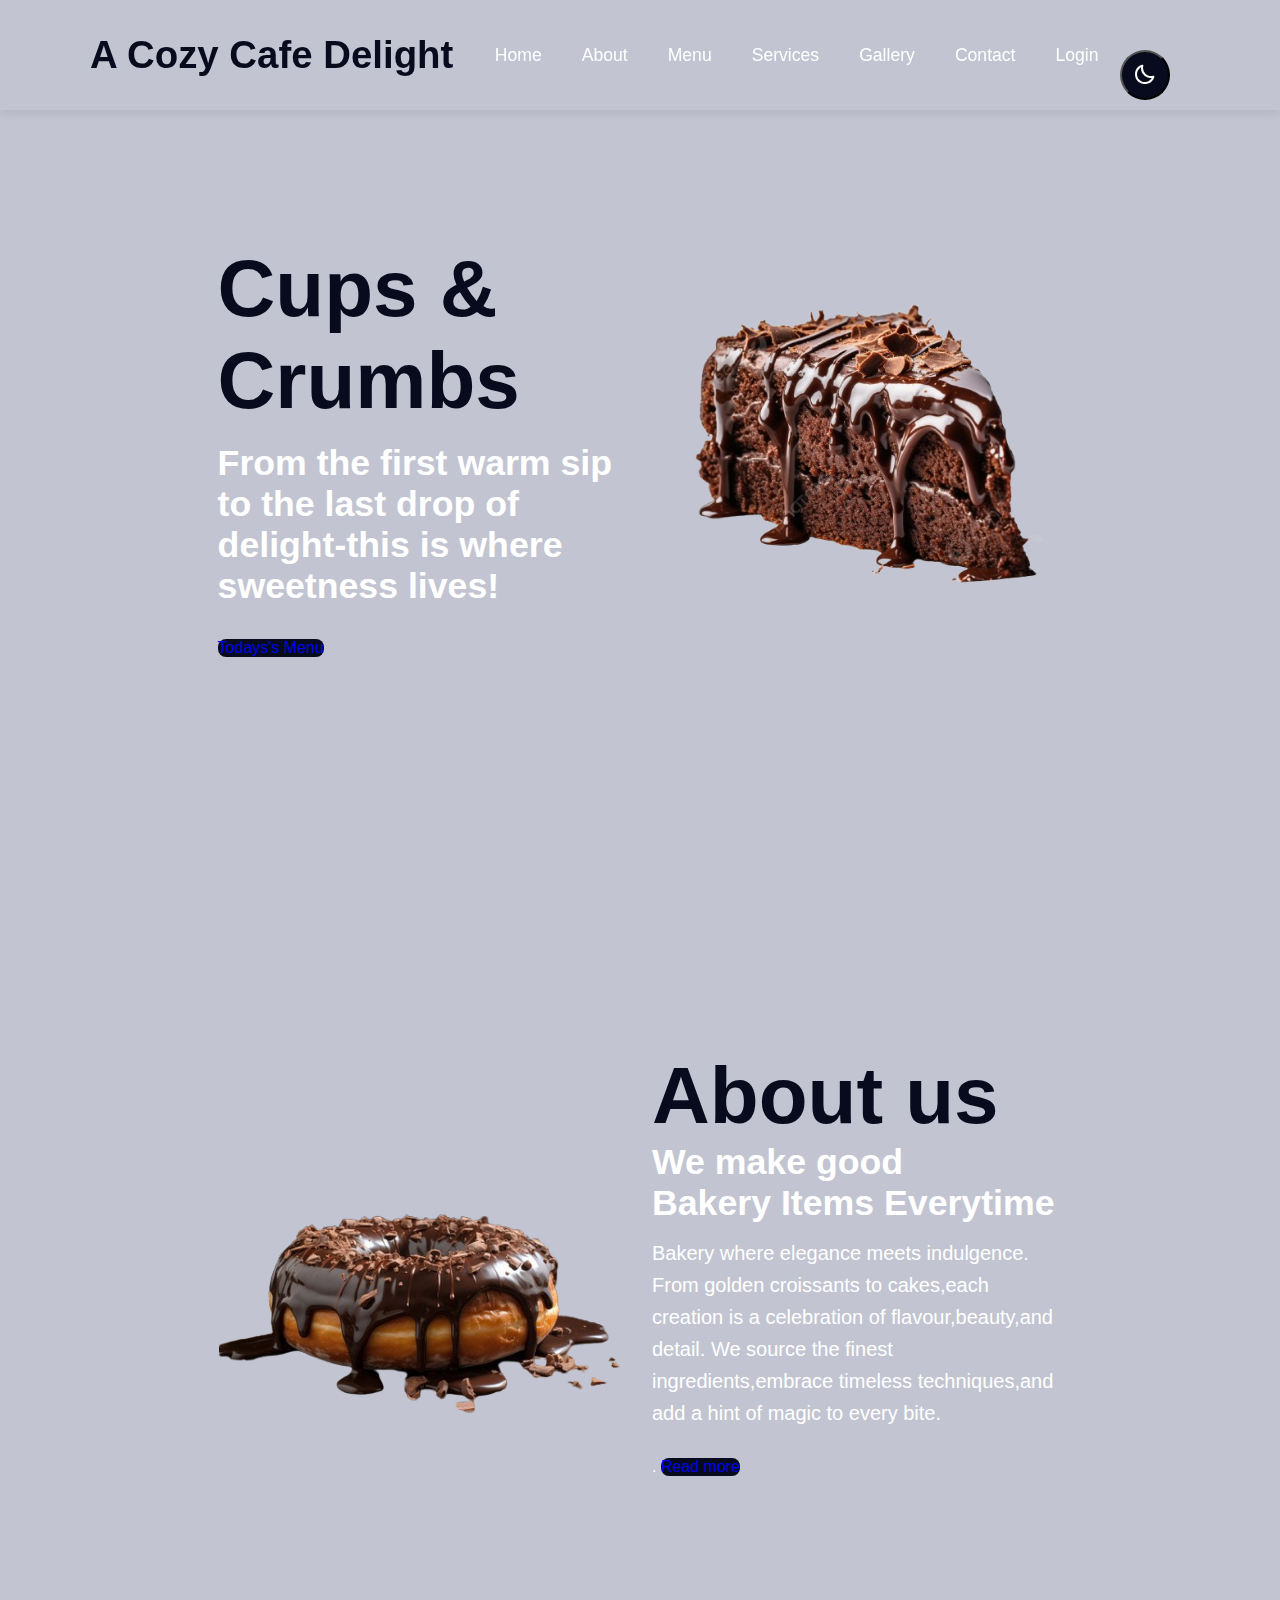
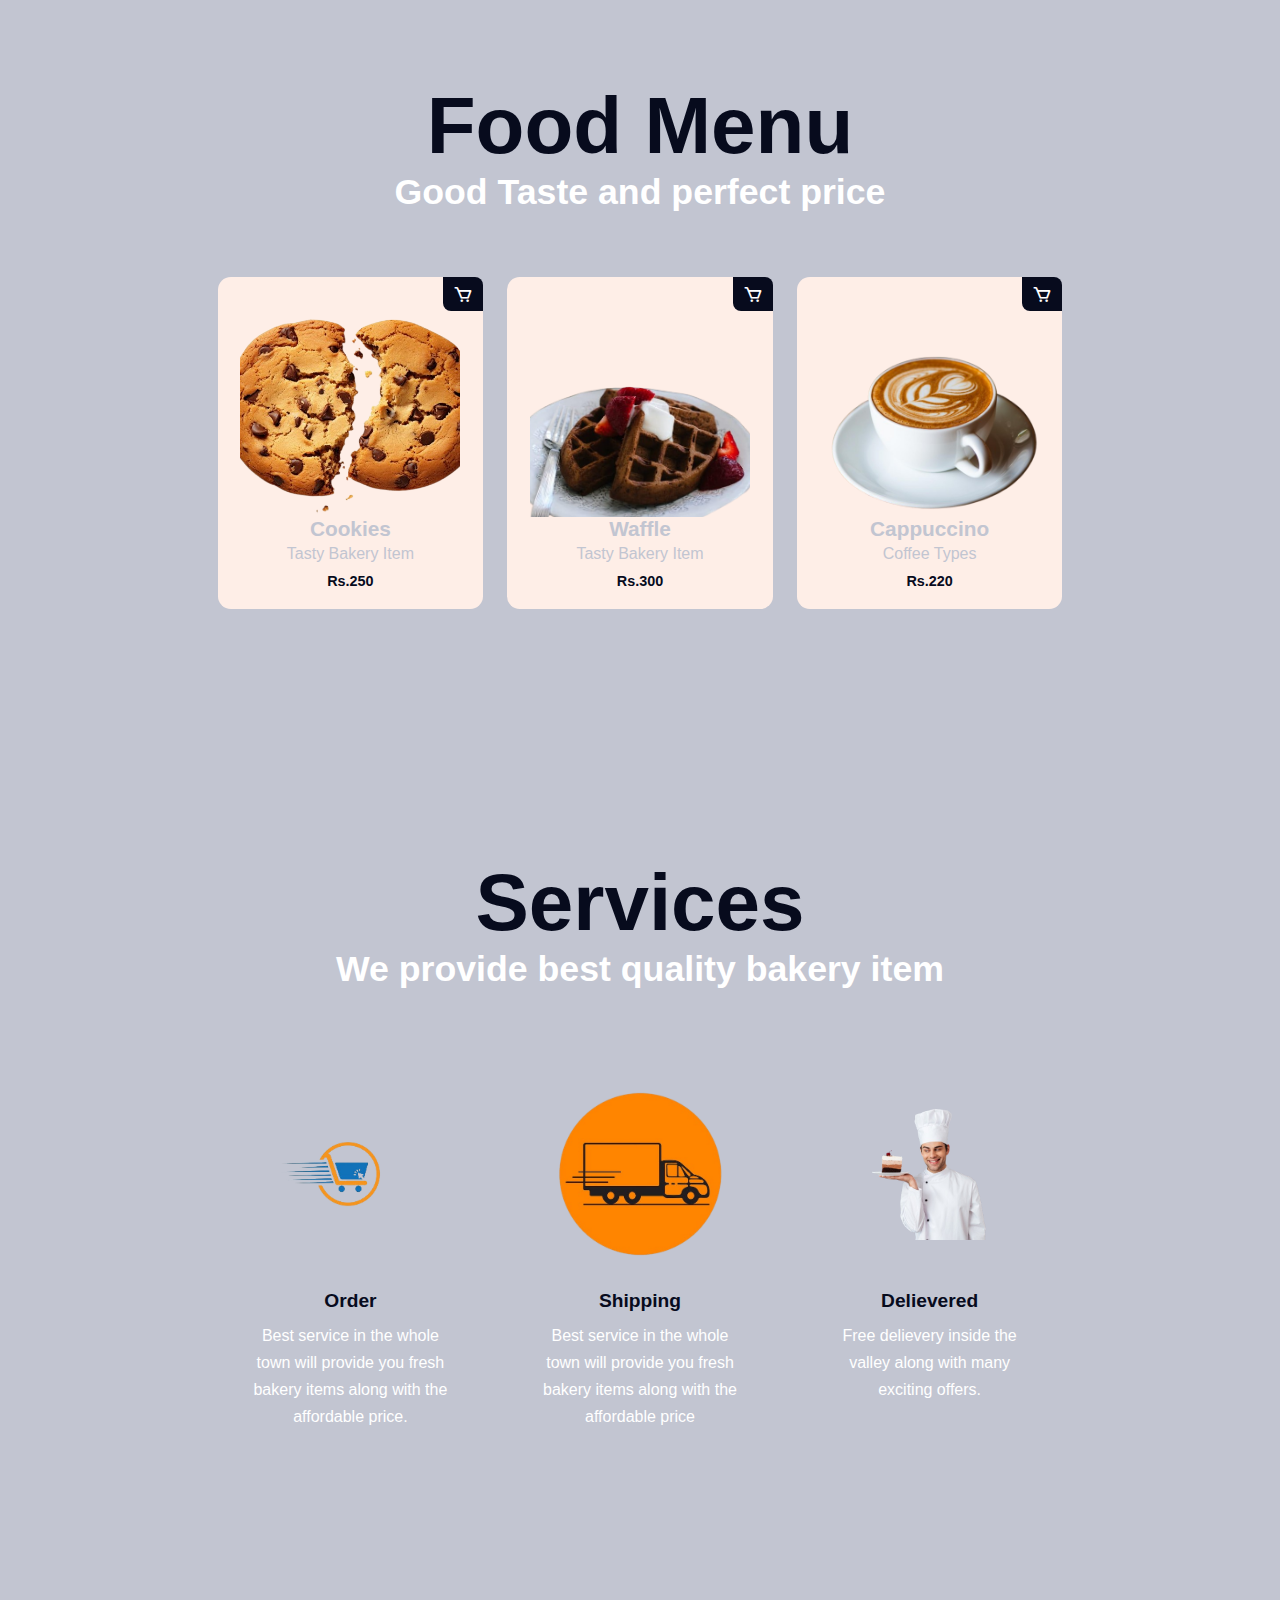
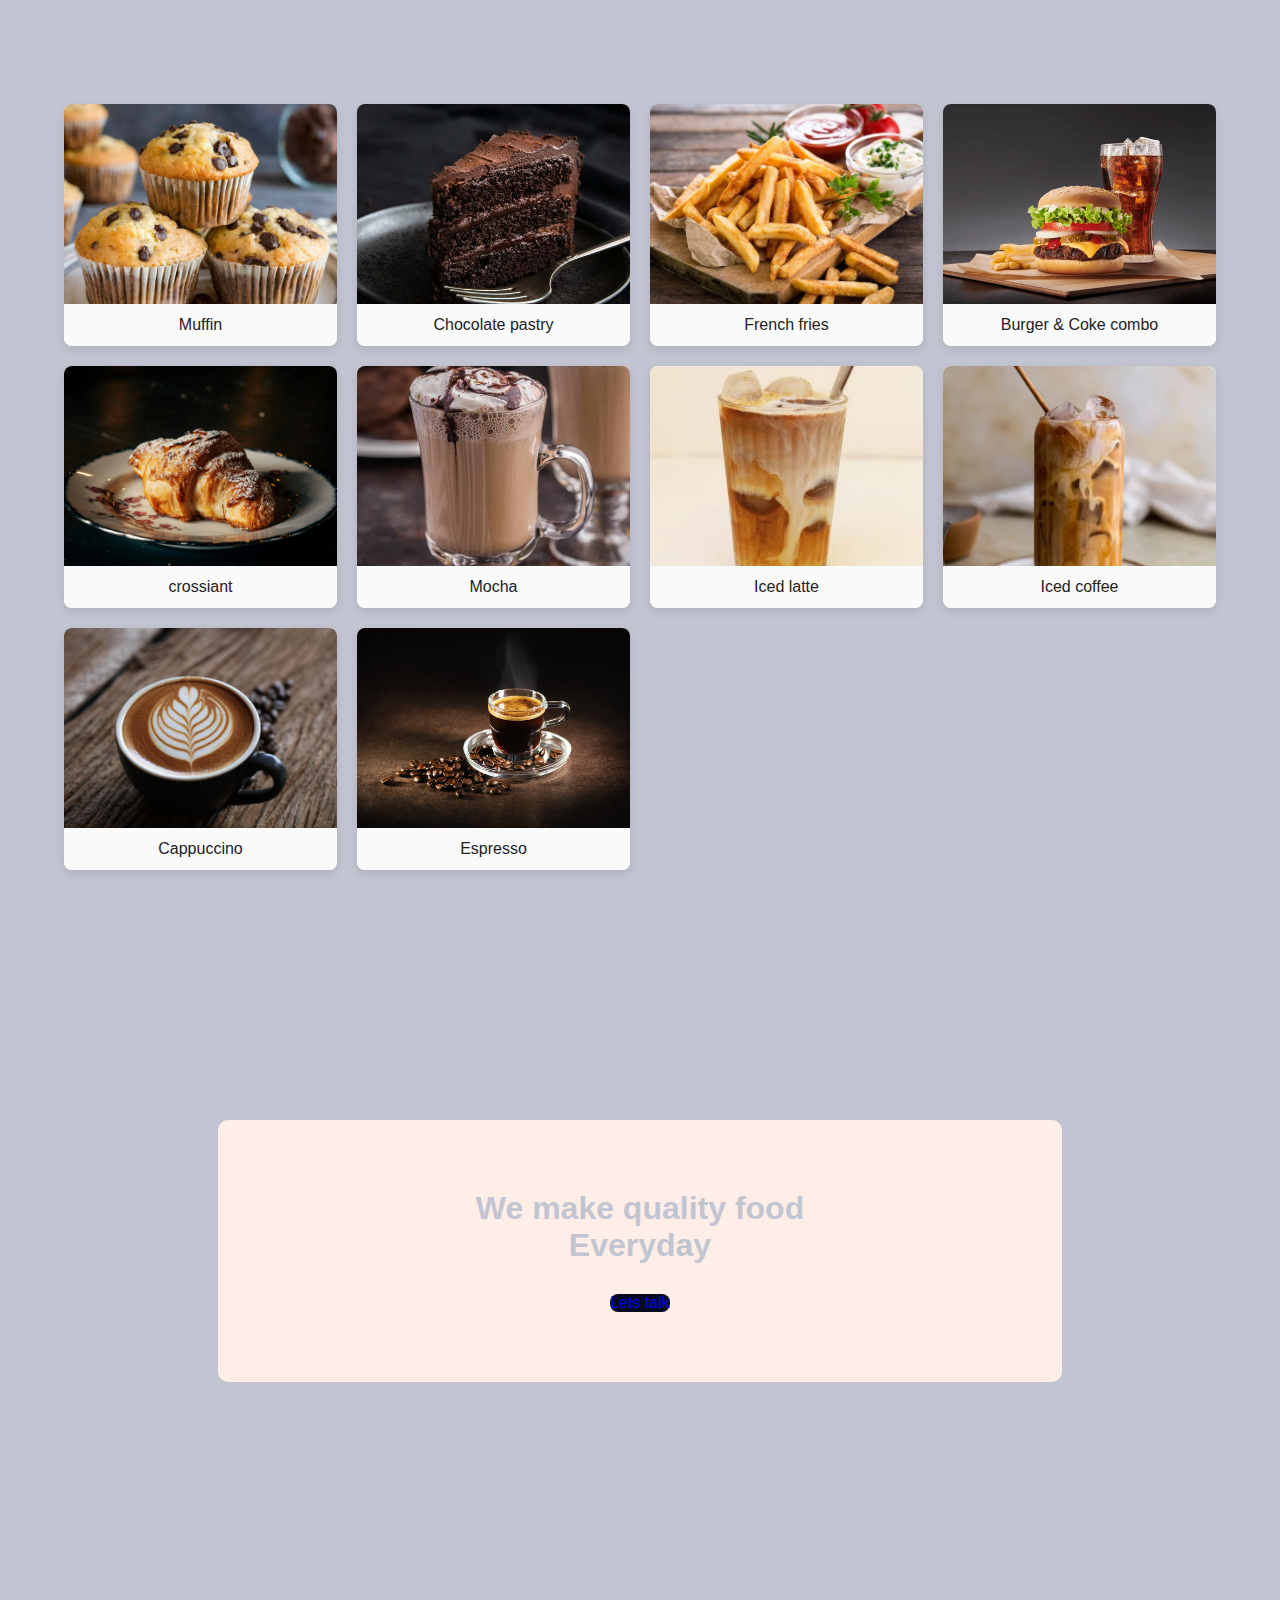
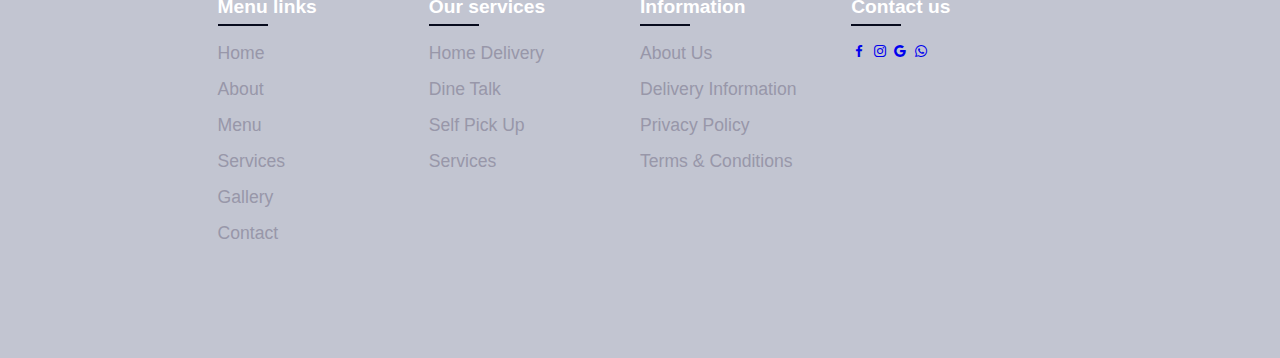
<file: index.html>
<!DOCTYPE HTML>
<html lang="en">
<head>
   <meta charset="UTF-8" />
   <meta name="viewport" content=" width=device-width, initial-scale=1.0">
   <link href="https://unpkg.com/boxicons@2.1.4/css/boxicons.min.css" rel="stylesheet" />
   <link rel="stylesheet" href="style.css" />
   <title>A Cozy Cafe Delight</title>
</head>

<body>
   <header>
      <a href="#home" class="logo"> A Cozy Cafe Delight</a>
      <i class="bx bx-menu" id="menu-icon"></i>

      <ul class="navbar">
         <li><a href="#home">Home</a></li>
         <li><a href="#about">About</a></li>
         <li><a href="menu.html">Menu</a></li>
         <li><a href="#services">Services</a></li>
         <li><a href="#gallery"> Gallery</a></li>
         <li><a href="#contact">Contact</a></li>
         <li><a href="login.html">Login</a></li>
      </ul>
      <button id="theme-switch">
         <i class='bx bx-moon'></i>
         <i class='bx bx-sun'></i>
      </button>
   </header>

   <section class="home" id="home">
      <div class="home-text">
         <h1>Cups & Crumbs</h1>
         <h2>From the first warm sip to the last 
          drop of delight-this is where sweetness lives!
         </h2>
         <a href="#" class="btn">Todays's Menu</a>
      </div>
      <div class="home-img">
         <img src="cake sllice.png" alt="Cake slice">
      </div>
   </section>

   <!--about section code-->

   <section class="about" id="about">
      <div class="about-img">
         <img src="imgD.png" alt="">
      </div>
      <div class="about-text">
         <span>About us </span>
         <h2> We make good <br> Bakery Items Everytime</h2>
         <p>Bakery where elegance meets indulgence.
            From golden croissants to cakes,each creation 
            is a celebration of flavour,beauty,and detail.
            We source the finest ingredients,embrace 
            timeless techniques,and add a hint of
            magic to every bite.</p>
         . <a href="#" class="btn">Read more</a>
      </div>
   </section>

   <!--Menu section code-->

   <section class="menu" id="menu">
      <div class="heading">
         <span>Food Menu</span>
         <h2>Good Taste and perfect price</h2>
      </div>
      <div class="menu-container">
         <div class="box">
            <div class="box-img">
               <img src="img cookies.png" alt="">
            </div>
            <h2>Cookies</h2>
            <h3>Tasty Bakery Item</h3>
            <span>Rs.250</span>
            <i class="bx bx-cart"></i>
         </div>
         <div class="box">
            <div class="box-img">
               <img src="img waffle (2).png" alt="">
            </div>
            <h2>Waffle</h2>
            <h3>Tasty Bakery Item</h3>
            <span>Rs.300</span>
            <i class="bx bx-cart"></i>
         </div>
         <div class="box">
            <div class="box-img">
               <img src="coffee.png" alt="">
            </div>
            <h2>Cappuccino </h2>
            <h3>Coffee Types</h3>
            <span>Rs.220</span>
            <i class="bx bx-cart"></i>
         </div>
      </div>
   </section>

   <section class="services" id="services">
      <div class="heading">
         <span>Services</span>
         <h2>We provide best quality bakery item</h2>
      </div>
      <div class="services-container">
         <div class="service-box">
            <img src="ORDER.png" alt="">
            <h3>Order</h3>
            <p>Best service in the whole town will
               provide you fresh bakery items
               along with the affordable price. </p>
         </div>
            <div class="service-box">
               <img src="truck.png" alt="">
               <h3>Shipping</h3>
               <p>Best service in the whole town will
                  provide you fresh bakery items
                  along with the affordable price</p>
            </div>
               <div class="service-box">
                  <img src="img chef.png" alt="">
                  <h3>Delievered</h3>
                  <p>Free delievery inside the valley along with many exciting offers.</p>
               </div>
            </div>
   </section>

<section class="gallery-section" id="gallery">
  <div class="gallery-container">
    <div class="gallery-item">
      <a target="_blank" href="protein-muffin-recipe-1.jpg ">
        <img src="protein-muffin-recipe-1.jpg " alt="Muffin">
      </a>
      <div class="description">Muffin</div>
    </div>

    <div class="gallery-item">
      <a target="_blank" href="chocolate cake.jpg ">
        <img src=" chocolate cake.jpg" alt="Chocolate pastry">
      </a>
      <div class="description">Chocolate pastry</div>
    </div>

    <div class="gallery-item">
      <a target="_blank" href="french fries.jpg">
        <img src="french fries.jpg" alt="French fry">
      </a>
      <div class="description">French fries</div>
    </div>

    <div class="gallery-item">
      <a target="_blank" href="burger nd coke.webp ">
        <img src="burger nd coke.webp " alt="Burger & Coke combo">
      </a>
      <div class="description">Burger & Coke combo</div>
    </div>

    <div class="gallery-item">
      <a target="blank" href="crossiant.jpeg ">
        <img src="crossiant.jpeg " alt="crossiant">
      </a>
      <div class="description">crossiant</div>
    </div>

    <div class="gallery-item">
      <a target="_blank" href="Mocha-Latte-9.jpg ">
        <img src=" Mocha-Latte-9.jpg" alt="Mocha">
      </a>
      <div class="description">Mocha</div>
    </div>

    <div class="gallery-item">
      <a target="_blank" href="iced-latte-30188f7 - Copy.jpg ">
        <img src=" iced-latte-30188f7 - Copy.jpg" alt="Iced latte">
      </a>
      <div class="description">Iced latte</div>
    </div>

    <div class="gallery-item">
      <a target="_blank" href="Caramel-Iced-Coffee-6.webp ">
        <img src="Caramel-Iced-Coffee-6.webp " alt="Iced coffee">
      </a>
      <div class="description">Iced coffee</div>
    </div>

    <div class="gallery-item">
      <a target="_blank" href="cappicino ">
        <img src="cappicino.jpg " alt="Cappuccino">
      </a>
      <div class="description">Cappuccino</div>
    </div>

    <div class="gallery-item">
      <a target="_blank" href=" espresso.jpg">
        <img src="espresso.jpg " alt="Espresso">
      </a>
      <div class="description">Espresso</div>
    </div>


  </div>
</section>
   
      
   <section class="cta">
      <h2>We make quality food <br>Everyday</h2>
      <a href="#" class="btn">Lets talk</a>
   </section>
   
   <section class="contact" id="contact">
      <div class="footer">
         <div class="main">
            <div class="col">
               <h4>Menu links</h4>
               <ul>
                  <li><a href="#home">Home</a></li>
                  <li><a href="#about">About</a></li>
                  <li><a href="#menu">Menu</a></li>
                  <li><a href="#services">Services</a></li>
                  <li><a href="#gallery">Gallery</a></li>
                  <li><a href="#contact">Contact</a></li>
               </ul>
            </div>
            <div class="col">
               <h4>Our services</h4>
               <ul>
                  <li><a href="#">Home Delivery</a></li>
                  <li><a href="#">Dine Talk</a></li>
                  <li><a href="#">Self Pick Up</a></li>
                  <li><a href="#">Services</a></li>
               </ul>
         </div>
          <div class="col">
               <h4>Information</h4>
               <ul>
                  <li><a href="#">About Us</a></li>
                  <li><a href="#">Delivery Information</a></li>
                  <li><a href="#">Privacy Policy</a></li>
                  <li><a href="#">Terms & Conditions </a></li>
               </ul>
         </div>
         <div class="col">
               <h4>Contact us</h4>
               <div class="social">
                  <a href="#"><i class='bx bxl-facebook'></i></a>
                  <a href="#"><i class='bx bxl-instagram'></i></a>
                  <a href="#"><i class='bx bxl-google'></i></a>
                  <a href="#"><i class='bx bxl-whatsapp'></i></a>
               </div>
         </div>
        </div>
         </div>
   </section>

   <script src="https://unpkg.com/aos@next/dist/aos.js"></script>
<script>
  AOS.init({
offset: 300,
duration: 1400,
  });
</script>
   <script src="script.js"></script>
</body>

</html>
</file>
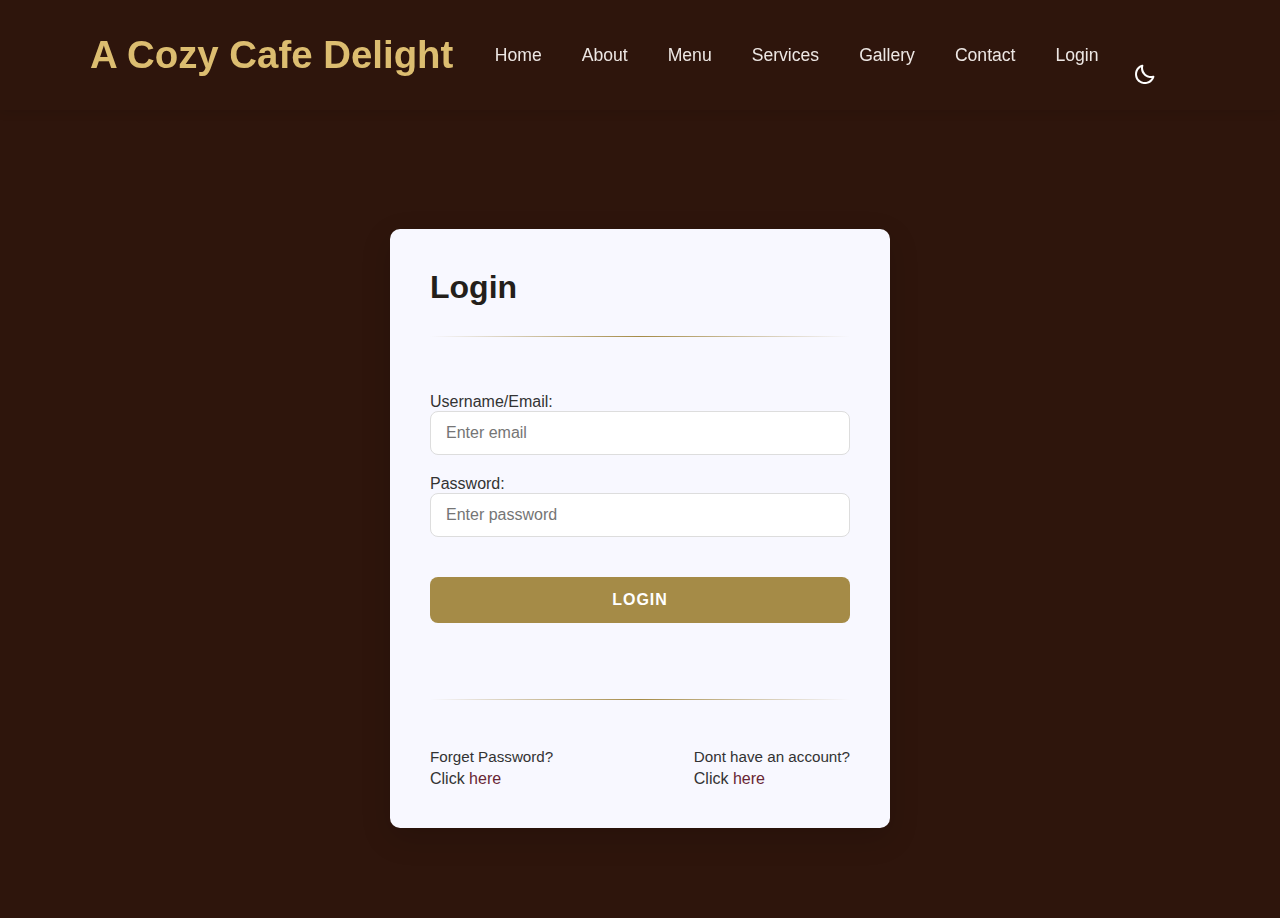
<file: login.html>
!DOCTYPE html>
<html lang="en">
<head>
   <meta charset="UTF-8">
   <meta name="viewport content=" width=device-width, initial-scale=1.0">
   <title> A Cozy Cafe Delight-login</title>
   <link href="https://unpkg.com/boxicons@2.1.4/css/boxicons.min.css" rel="stylesheet" />
   <link rel="stylesheet" href="style.css" />
   <link rel="stylesheet" href="login.css" />
</head>
<body>
    <header>
      <a href="#home" class="logo"> A Cozy Cafe Delight</a>
      <i class="bx bx-menu" id="menu-icon"></i>

      <ul class="navbar">
         <li><a href="index.html#home">Home</a></li>
         <li><a href="index.html#about">About</a></li>
         <li><a href="menu.html">Menu</a></li>
         <li><a href="index.html#services">Services</a></li>
         <li><a href="index.html#gallery"> Gallery</a></li>
         <li><a href="index.html#contact">Contact</a></li>
         <li><a href="login.html">Login</a></li>
      </ul>
      <button id="theme-switch">
         <i class='bx bx-moon'></i>
         <i class='bx bx-sun'></i>
      </button>
   </header>

        
    <div class="container">
       <form class="login-form">
         <h2 style="color:rgb(36, 31, 26)">Login</h2>
        <hr>
        <br>
        <br>
      Username/Email:<input type="email" placeholder="Enter email">
      Password:<input type="password"placeholder="Enter password">
      <button class="login"><a href=""></a> Login</a></button>
      <br>
      <br>
      <hr>
      <br>
      <div class="forget">
        <div><p>Forget Password?</p>
        Click <a href="">here</a>
        </div>
        <div><p> Dont have an account?</p>
            Click <a href="">here</a></div>
        </div>
       </form>
    </div>
   <script src="script.js"></script>
    </body>
    </html>
</file>
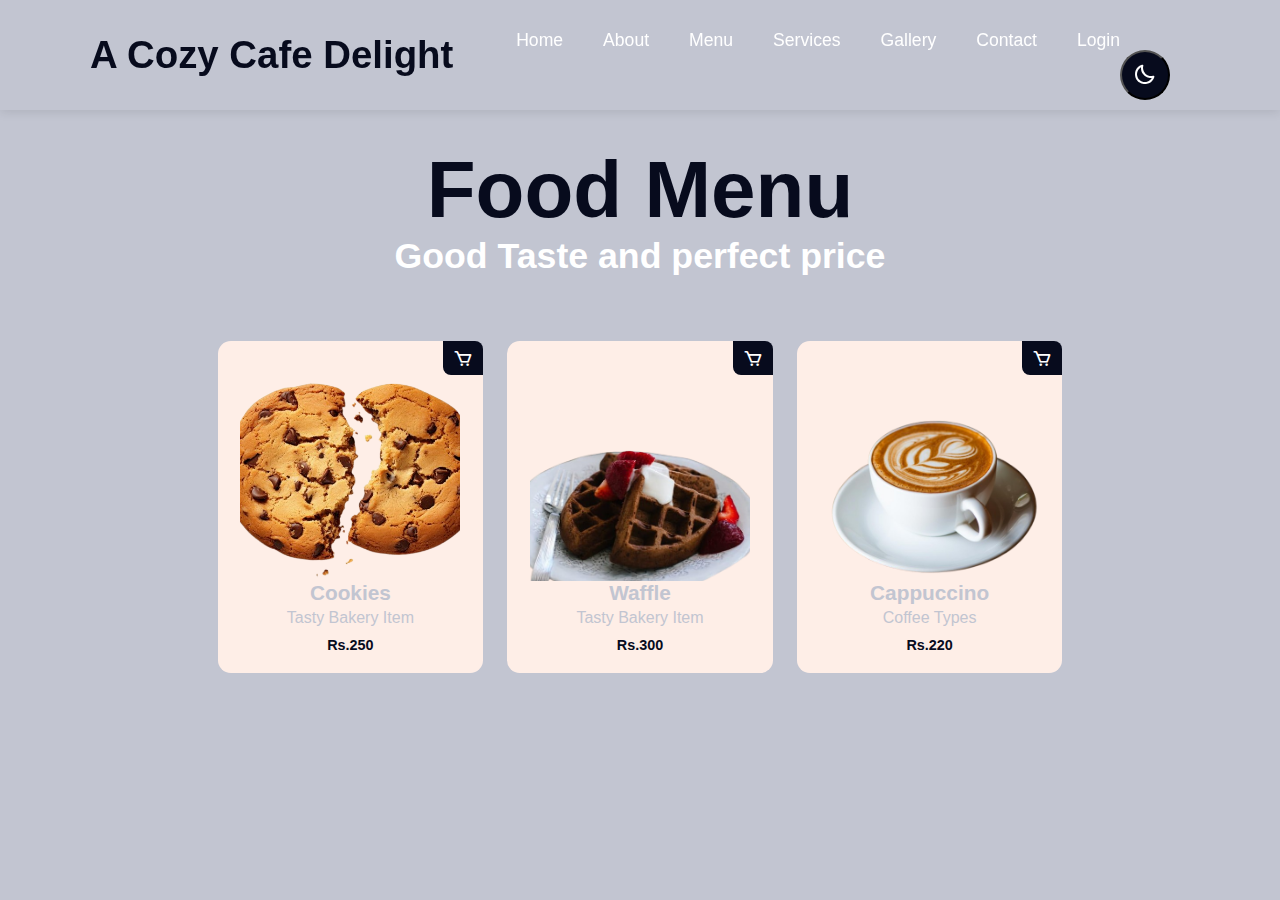
<file: menu.html>
<!DOCTYPE HTML>
<html lang="en">
<head>
   <meta charset="UTF-8" />
   <meta name="viewport" content=" width=device-width, initial-scale=1.0">
   <link href="https://unpkg.com/boxicons@2.1.4/css/boxicons.min.css" rel="stylesheet" />
   <link rel="stylesheet" href="style.css" />
   <title>A Cozy Cafe Delight</title>
</head>
<body>

 <nav>
    <ul>
         <header>
      <a href="#home" class="logo"> A Cozy Cafe Delight</a>
      <i class="bx bx-menu" id="menu-icon"></i>
      <ul class="navbar">
         <li><a href="index.html">Home</a></li>
         <li><a href="#about">About</a></li>
         <li><a href="#menu">Menu</a></li>
         <li><a href="#services">Services</a></li>
         <li><a href="#gallery"> Gallery</a></li>
         <li><a href="#contact">Contact</a></li>
         <li><a href="login.html">Login</a></li>

         <button id="theme-switch">
         <i class='bx bx-moon'></i>
         <i class='bx bx-sun'></i>
      </button>

      </ul>

      
   </header>
    </ul>
 </nav>

<section class="menu" id="menu">
      <div class="heading">
         <span>Food Menu</span>
         <h2>Good Taste and perfect price</h2>
      </div>
      <div class="menu-container">
         <div class="box">
            <div class="box-img">
               <img src="img cookies.png" alt="">
            </div>
            <h2>Cookies</h2>
            <h3>Tasty Bakery Item</h3>
            <span>Rs.250</span>
            <i class="bx bx-cart"></i>
         </div>
         <div class="box">
            <div class="box-img">
               <img src="img waffle (2).png" alt="">
            </div>
            <h2>Waffle</h2>
            <h3>Tasty Bakery Item</h3>
            <span>Rs.300</span>
            <i class="bx bx-cart"></i>
         </div>
         <div class="box">
            <div class="box-img">
               <img src="coffee.png" alt="">
            </div>
            <h2>Cappuccino </h2>
            <h3>Coffee Types</h3>
            <span>Rs.220</span>
            <i class="bx bx-cart"></i>
         </div>
      </div>
   </section>
   <script src="script.js"></script>
   </body>
   </html>
</file>
<file: style.css>
* {
	margin: 0;
	padding: 0;
	box-sizing: border-box;
	font-family: 'Poppins', sans-serif;
	scroll-behavior: smooth;
	list-style: none;
	text-decoration: none;
}

:root {
	--main-color: #070b1d;
	--text-color: #ffffff;
	--bg-color: #c2c5d1;
	--h1-font: 5rem;
	--h2-font: 2.23rem;
	--p-font: 0.9rem;
}

.darkmode {
	--main-color: #dcbd70;
	--text-color: rgb(237, 231, 228);
	--bg-color: rgb(28,13,7);
	--h1-font: 5rem;
	--h2-font: 2.23rem;
	--p-font: 0.9rem;
}

 

#theme-switch {
	height: 50px;
	width: 50px;
	padding: 0;
	border-radius: 50%;
	background-color: var(--main-color);
	display: flex;
	justify-content: center;
	align-items: center;
	position: relative;
	top: 20px;
	right: 20px;
}

#theme-switch i {
    position: absolute;
    font-size: 1.5rem;
    color: var(--text-color);
    transition: opacity 0.3s ease;
}

#theme-switch .bx-moon {
    opacity: 1;
}

#theme-switch .bx-sun {
    opacity: 0;
}

.darkmode #theme-switch .bx-moon {
    opacity: 0;
}

.darkmode #theme-switch .bx-sun {
    opacity: 1;
}

body {
	background: var(--bg-color);
	color: var(--text-color);

}

header {
	position: fixed;
	top: 0;
	right: 0;
	width: 100%;
	Z-index: 999;
	display: flex;
	align-items: center;
	justify-content: space-between;
	padding: 30px  90px;
	background: var(--bg-color);
	transition: background-color 0.3s;
    box-shadow: 0 2px 10px rgba(0, 0, 0, 0.1);
}

.logo {
	color: var(--main-color);
	font-weight: 600;
	font-size: 2.4rem;
	transition: 0.3s ease;
}

.logo:hover {
	transform: scale(1.02);
}

.navbar {
	display: flex;
}

.navbar a{
	color: var(--text-color);
	font-size: 1.1rem;
	padding: 10px 20px;
	font-weight: 500;
	transition: all 0.3s ease;
}

.navbar a:hover {
	color:var(--main-color);
}

#menu-icon {
	font-size: 2rem;
	cursor: pointer;
	display: none;
	color: var(--text-color);
}

/*Home section code*/
section {
	  padding: 6.5rem 17%;
}

.home { 
	width: 100%;
	min-height: 100vh;
	display: grid;
	grid-template-columns: repeat(2, 1fr);
	grid-gap: 1.5rem;
	align-items: center;
}

.home-img img {
	max-width: 100%;
	width: 700px;
	height: auto;
}

.home-text h1 {
	font-size: var(--h1-font);
	color: var(--main-color);
}

.home-text h2 {
	font-size: var(--h2-font);
	margin: 1rem 0 2rem;
}

.btn {
	display: inline-block;
	padding: 1opx 20px;
	background: var(--main-color);
	border-radius: 0.5rem;
	transition: all 0.3s ease;
}

.btn:hover {
	transform: scale(1.05);
	box-shadow: 0 5px 20px rgba(0,0,0,0.5);
}

/*About section code*/
.about {
	padding-top: 150px;
	padding-bottom: 60px;
	display: grid;
	grid-template-columns: repeat(2,1fr);
	grid-gap: 1.5rem;
	align-items: center;
}

.about-img img {
	max-width: 100%;
	width: 800px;
	height: auto;
	margin-top: 100px;
}

.about-text span {
	font-size: var(--h1-font);
	color: var(--main-color);
	font-weight: 600;
}

.about-text h2 {
	font-size: var(--h2-font);
}

.about-text p {
	font-size: 20px;
	margin: 0.8rem 0 1.8rem;
	line-height: 1.6;

}

 /*Menu section code */
 .heading {
	text-align: center;
	margin-top: 40px;
	
 }

 .heading span {
	font-size: var(--h1-font);
	color: var(--main-color);
	font-weight: 600;
 }

 .heading h2 {
	font-size: var(--h2-font);
 }

.menu-container {
	display: grid;
	grid-template-columns: repeat(auto-fit, minmax(220px,auto));
	grid-gap: 1.5rem;
	align-content: center;
}

.box {
	position: relative;
	margin-top: 4rem;
	display: flex;
	flex-direction: column;
	justify-content: center;
	align-items: center;
	background: #feeee7;
	padding: 20px;
	border-radius: 0.8rem;
	transition: 0.3s ease;
}

.box:hover {
	transform: scale(1.02);
}

.box-img {
	width: 220px;
	height: 220px;
}

.box-img img {
	width: 100%;
	height: 100%;
	object-fit: cover;
}

.box h2 {
	font-size: 1.3rem;
	color: var(--bg-color);
}

.box h3 {
	color: var(--bg-color);
	font-size: 1rem;
	font-weight: 400;
	margin: 4px 0 10px;
}

.box span {
	font-size: var(--p-font);
	color: var(--main-color);
	font-weight: 600;
}

.box .bx {
	background: var(--main-color);
	position: absolute;
	right: 0;
	top: 0;
	font-size: 20px;
	padding: 7px 10px;
	border-radius: 0 0.5rem 0 0.5rem;
}

/*services section*/
.services-container {
	display: grid;
	grid-template-columns: repeat(auto-fit, minmax(240px, auto));
	grid-gap: 1.5rem;
	margin-top: 4rem;
}

.service-box {
	text-align: center;
	padding: 20px 30px;
}

.service-box img {
	width: 200px;
	height: 200px;
	object-fit: contain;
	margin-bottom: 1rem;
	display: block;
	margin-left: auto;
	margin-right: auto;
}

.service-box h3 {
	margin: 4px 0 10px;
	color: var(--main-color);
	font-size: 1.2rem;
}

.service-box p {
	line-height: 1.7;
}

/* Gallery Section */
.gallery-section {
  padding: 150px 5%;
  background-color: var(--bg-color);
}

.gallery-container {
  display: grid;
  grid-template-columns: repeat(auto-fit, minmax(220px, 1fr));
  gap: 20px;
  max-width: 1200px;
  margin: auto;
}

.gallery-item {
  background: #fff;
  border-radius: 8px;
  overflow: hidden;
  box-shadow: 0 4px 10px rgba(0, 0, 0, 0.1);
  transition: transform 0.3s ease;
  text-align: center;
}

.gallery-item:hover {
  transform: scale(1.03);
}

.gallery-item img {
  width: 100%;
  height: 200px;
  display: block;
  object-fit: cover;
}

.gallery-item .description {
  padding: 12px;
  font-size: 16px;
  color: #222;
  background-color: #fafafa;
}

/*CTA section*/
.cta {
	background: #feeee7;
	padding: 70px 0;
	text-align: center;
	width: 66%;
	margin: 100px auto;
	border-radius: 10px;
}

.cta h2 {
	font-size: 2rem;
	color: var(--bg-color);
	margin-bottom: 30px;
}

.item {
	text-align: center;
	padding:15%;
}

/*footer*/
.main {
	display: flex;
	flex-wrap: wrap;
}

.footer {
	padding: 10px 0;
}

.col {
	width: 25%;
}

.col h4 {
	font-size: 1.2rem;
	color: var(--text-color);
	margin-bottom: 25px;
	position: relative;
}

.col h4::before {
	content: "";
	position: absolute;
	height: 2px;
	width: 50px;
	left: 0;
	bottom: -8px;
	background: var(--main-color);
}

.col ul li:not(:last-child) {
	margin-bottom: 15px;
}

.col ul li a {
	color: #9897a9;
	font-size: 1.1rem;
	display: block;
	text-transform: capitalize;
	transition: 0.3s ease;
}

.col ul li a:hover {
	color: var(--text-color);
	transform: translateX(-10px);

	.col .social {
		width: 220px;
		display: flex;
		align-items: center;
		justify-content: space-between;
	}

	.col .social a {
		height: 40px;
		width: 40px;
		background: var(--main-color);
		color: var(--text-color);
		display: inline-flex;
		align-items: center;
		justify-content: center;
		font-size: 1.5rem;
		border-radius: 50%;
		transition: 0.3s ease;
	}

	.col .social a:hover {
		transform: scale(1.01);
		color: var(--bg-color);
		background: var(--text-color);
	}

	/*scrollbar*/
	::-webkit-scrollbar {
		width: 15px;
	}

	::-webkit-scrollbar-thumb {
	background: var(--main-color);
	}

	/*media queries*/
	@media (max-width: 1560px) {
		header {
			padding: 15px 40px;
		}
		:root {
			--h1-font: 3.5rem;
			--h2-font: 2rem;
		}
	}

	@media (max-width: 768px) {
		section {
			padding: 50px 8%
		}
		.col {
			width: 50%;
			margin-bottom: 10px;
		}
	}
		@media (max-width: 768px) {
			header {
				padding: 10px 16px;	
			}
			#menu-icon {
				display: initial;
				color: var(--text-color);
			}

			.navbar {
				position: absolute;
				top: -440px;
				left: 0;
				right: 0;
				display: flex;
				flex-direction: column;
				text-align: center;
				background: #2b2640;
				transition: 0.3s ease ;
			}

			.navbar.active {
				top: 70px;	
			}
			.navbar a {
				padding: 1.5rem;
				display: block;
			}
			.home  {
				grid-template-columns: 1fr;
				text-align: center;
			}
			.about {
				grid-template-columns: 1fr;
				text-align: center;
			}
			.about-img {
				order: 2;
			}
			section {
				padding: 100px 7%;
			}  
		  	  .cta {
			width: 90%;
			padding: 40px 20px; 
			  }
			}

		@media (max-width: 480px) {
			.col {
				width: 100%;
			}
		}
	}
</file>
<file: login.css>
/* ===== Base Styles ===== */
* {
    margin: 0;
    padding: 0;
    box-sizing: border-box;
    font-family: Arial, Helvetica, sans-serif;
}

body {
    background-color: rgb(46, 21, 12);
    color: rgb(237, 231, 228);
}

/* ===== Dark Mode Styles ===== */
body.darkmode {
  background-color: rgb(237, 231, 228);
  color: rgb(46, 21, 12);
}

body.darkmode header {
  background-color: rgb(237, 231, 228);
}

body.darkmode .logo,
body.darkmode .navbar a,
body.darkmode #menu-icon {
  color: rgb(46, 21, 12);
}

body.darkmode .navbar a:hover {
  color: #a58b47;
}

body.darkmode .login-form {
  background-color: #2e150c;
  color: rgb(237, 231, 228);
}

body.darkmode .login-form input {
  background-color: rgb(60, 35, 25);
  color: #eee;
  border: 1px solid #a58b47;
}

body.darkmode .login-form input:focus {
  box-shadow: 0 0 0 3px rgba(220, 189, 112, 0.3);
}

body.darkmode .login {
  background-color: #dcbd70;
  color: #2e150c;
}

body.darkmode .login:hover {
  background-color: #c2a553;
}


/* ===== Header/Navbar Styles ===== */
header {
    position: fixed;
    top: 0;
    right: 0;
    width: 100%;
    z-index: 999;
    display: flex;
    align-items: center;
    justify-content: space-between;
    padding: 30px 90px;
    background: rgb(46, 21, 12);
    box-shadow: 0 2px 10px rgba(0, 0, 0, 0.1);
}

.logo {
    color: #dcbd70;
    font-weight: 600;
    font-size: 2.4rem;
    transition: 0.3s ease;
}

.logo:hover {
    transform: scale(1.02);
}

.navbar {
    display: flex;
}

.navbar a {
    color: rgb(237, 231, 228);
    font-size: 1.1rem;
    padding: 10px 20px;
    font-weight: 500;
    transition: all 0.3s ease;
}

.navbar a:hover {
    color: #dcbd70;
}

#menu-icon {
    font-size: 2rem;
    cursor: pointer;
    display: none;
    color: rgb(237, 231, 228);
}

#theme-switch {
    background: none;
    border: none;
    cursor: pointer;
    font-size: 1.5rem;
}

/* ===== Login Container Styles ===== */
.container {
    padding-top: 120px;
    height: 100vh;
    text-align: center;
    display: flex;
    justify-content: center;
    align-items: center;
}

.login-form {
    background-color: ghostwhite;
    color: #333;
    width: 500px;
    height: auto;
    padding: 40px;
    display: grid;
    border-radius: 10px;
    text-align: left;
    box-shadow: 0 10px 30px rgba(0, 0, 0, 0.15);
}

.login-form h2 {
    font-size: 2rem;
    margin-bottom: 10px;
    color: #a58b47;
}

.login-form hr {
    border: 0;
    height: 1px;
    background: linear-gradient(to right, transparent, #a58b47, transparent);
    margin: 20px 0;
}

.login-form label {
    display: block;
    margin-bottom: 8px;
    font-weight: 500;
    color: #333;
}

.login-form input[type="email"],
.login-form input[type="password"],
.login-form input[type="text"] {
    width: 100%;
    padding: 12px 15px;
    border-radius: 8px;
    border: 1px solid #ddd;
    background: white;
    color: #333;
    font-size: 1rem;
    margin-bottom: 20px;
    transition: all 0.3s ease;
}

.login-form input:focus {
    outline: none;
    border-color: #a58b47;
    box-shadow: 0 0 0 3px rgba(165, 139, 71, 0.2);
}

.login {
    background-color: #a58b47;
    padding: 14px;
    border: none;
    margin-top: 20px;
    margin-bottom: 20px;
    border-radius: 8px;
    transition: 0.5s ease;
    text-transform: uppercase;
    color: white;
    font-weight: 600;
    font-size: 1rem;
    cursor: pointer;
    letter-spacing: 1px;
}

.login:hover {
    background-color: #8c743c;
    transform: translateY(-2px);
    box-shadow: 0 5px 15px rgba(0, 0, 0, 0.2);
}

.forget {
    display: flex;
    align-items: center;
    justify-content: space-between;
    margin-top: 10px;
}

.forget p {
    font-size: 0.95rem;
    margin-bottom: 5px;
    color: #333;
}

.forget a {
    color: rgb(104, 38, 52);
    text-decoration: none;
    transition: 0.3s ease;
    font-weight: 500;
}

.forget a:hover {
    color: rgb(105, 38, 38);
    text-decoration: underline;
}

/* ===== Responsive Styles ===== */
@media (max-width: 768px) {
    header {
        padding: 15px 30px;
    }
    
    .logo {
        font-size: 1.8rem;
    }
    
    .navbar {
        position: absolute;
        top: -440px;
        left: 0;
        right: 0;
        display: flex;
        flex-direction: column;
        text-align: center;
        background: rgb(46, 21, 12);
        transition: 0.3s ease;
        padding: 20px 0;
        box-shadow: 0 5px 10px rgba(0, 0, 0, 0.1);
    }
    
    .navbar.active {
        top: 90px;
    }
    
    .navbar a {
        padding: 15px;
        display: block;
    }
    
    #menu-icon {
        display: block;
    }
    
    .login-form {
        width: 90%;
        padding: 30px;
    }
    
    .container {
        padding-top: 100px;
    }
}

@media (max-width: 480px) {
    .forget {
        flex-direction: column;
        gap: 10px;
        align-items: flex-start;
    }
    
    .login-form {
        padding: 25px;
    }
    
    header {
        padding: 15px 20px;
    }
}
</file>
